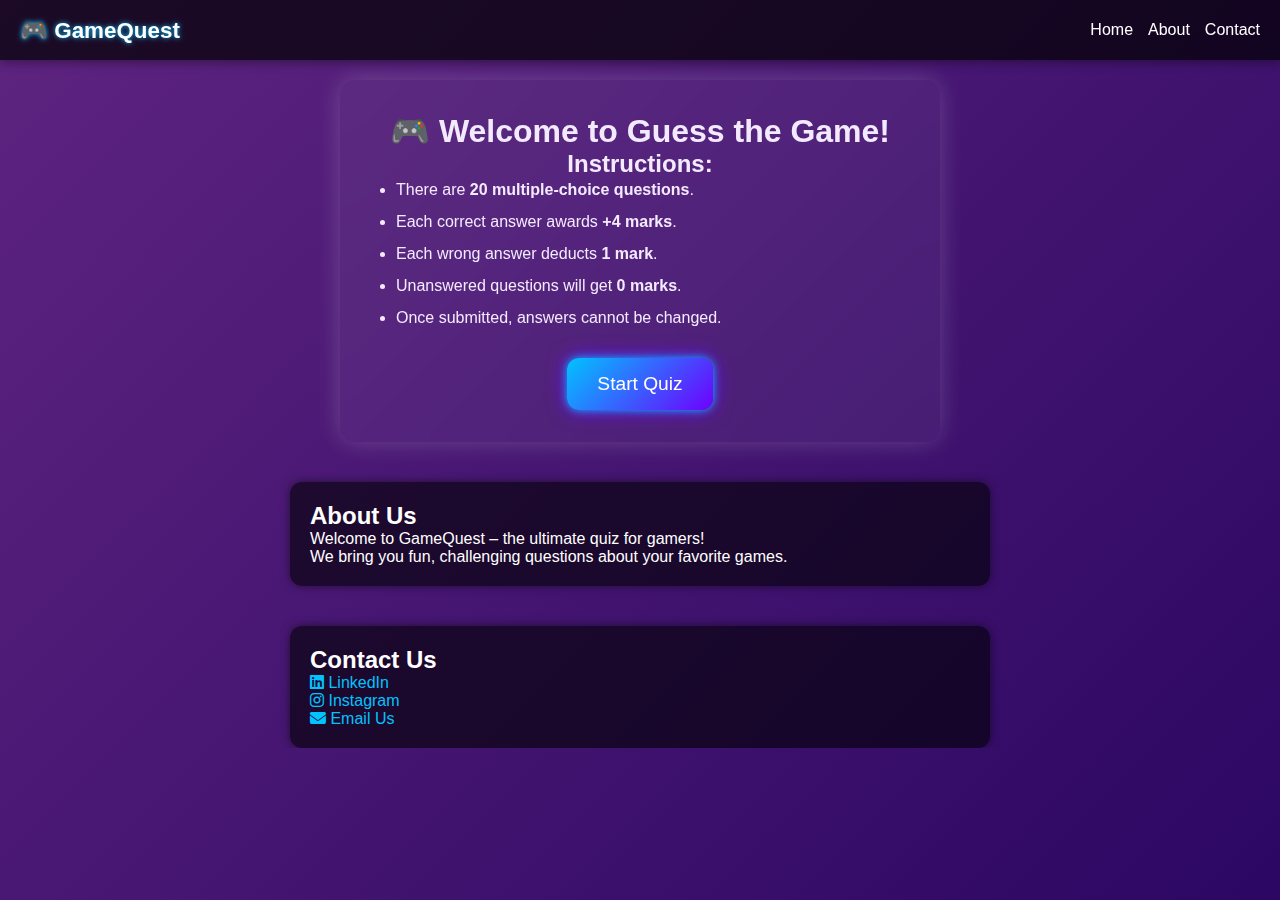
<file: index.html>
<!DOCTYPE html>
<html lang="en">
<head>
  <meta charset="UTF-8" />
  <meta name="viewport" content="width=device-width, initial-scale=1.0"/>
  <title>Guess the Game - Instructions</title>
  <link rel="stylesheet" href="style.css" />
  <link rel="stylesheet" href="https://cdnjs.cloudflare.com/ajax/libs/font-awesome/6.5.0/css/all.min.css">
  
  <script>
    function startQuiz() {
      window.location.href = "quiz.html";
    }
  </script>
</head>
<body class="fantasy-bg">
  <header class="main-header">
    <div class="site-name">🎮 GameQuest</div>
    <nav class="nav-links">
      <a href="#home">Home</a>
      <a href="#about">About</a>
      <a href="#contact">Contact</a>
    </nav>
  </header>

  <div class="instructions-container">
    <h1>🎮 Welcome to Guess the Game!</h1>
    <div class="instructions">
      <h2>Instructions:</h2>
      <ul>
        <li>There are <strong>20 multiple-choice questions</strong>.</li>
        <li>Each correct answer awards <strong>+4 marks</strong>.</li>
        <li>Each wrong answer deducts <strong>1 mark</strong>.</li>
        <li>Unanswered questions will get <strong>0 marks</strong>.</li>
        <li>Once submitted, answers cannot be changed.</li>
      </ul>
    </div>
    <button onclick="startQuiz()">Start Quiz</button>
  </div>

  <div id="about" class="info-section">
    <h2>About Us</h2>
    <p>Welcome to GameQuest – the ultimate quiz for gamers!</p>
    <p>We bring you fun, challenging questions about your favorite games.</p>
  </div>

  <div id="contact" class="info-section">
    <h2>Contact Us</h2>
    <p>
      <a href="https://www.linkedin.com/in/arpan-sourav-b07730343" target="_blank">
        <i class="fab fa-linkedin"></i> LinkedIn
      </a><br>
      <a href="https://www.instagram.com/arpan_sourav" target="_blank">
        <i class="fab fa-instagram"></i> Instagram
      </a><br>
      <a href="mailto:arpansourav1917@gmail.com">
        <i class="fas fa-envelope"></i> Email Us
      </a>
    </p>
  </div>
</body>
</html>
</file>
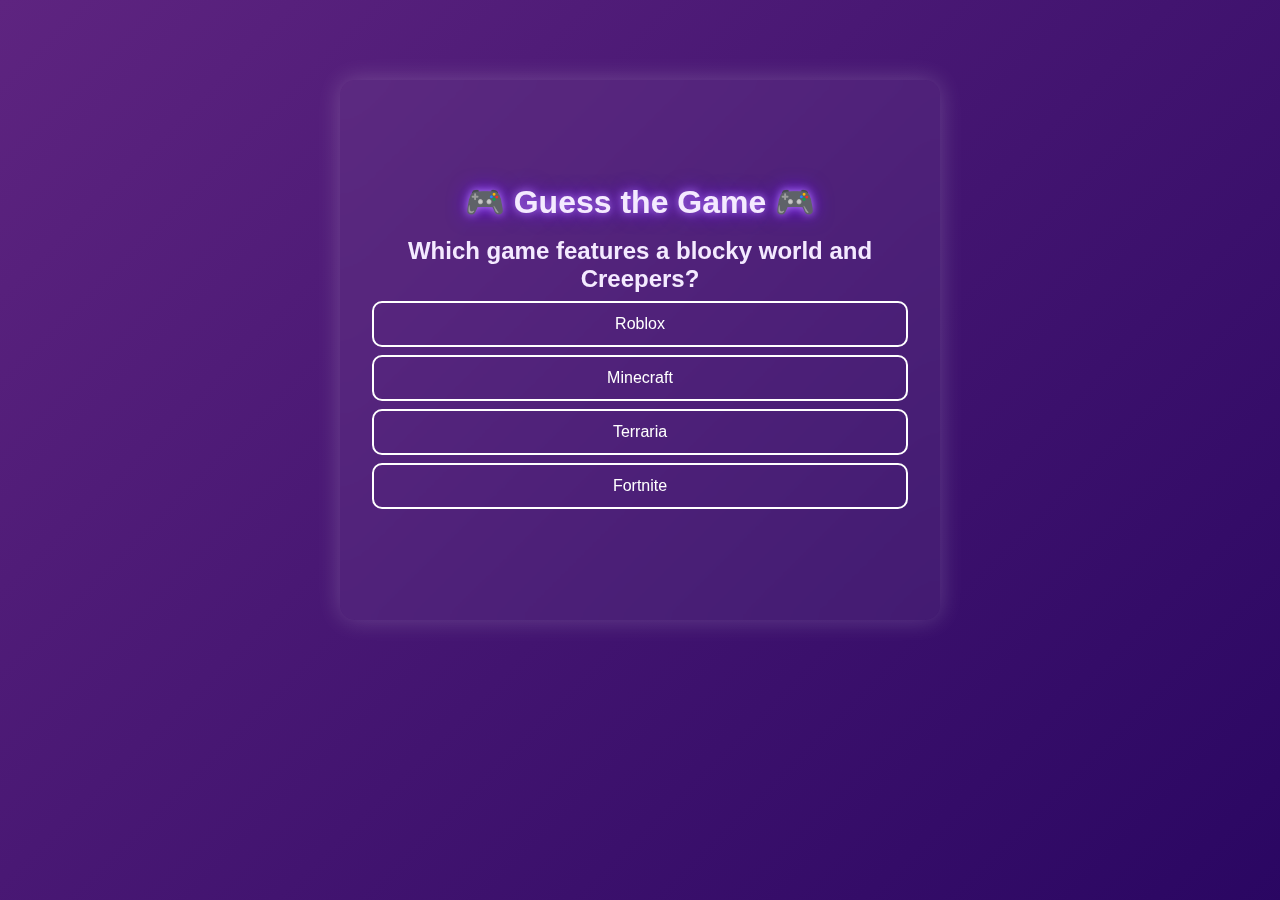
<file: quiz.html>
<!DOCTYPE html>
<html lang="en">
<head>
  <meta charset="UTF-8" />
  <meta name="viewport" content="width=device-width, initial-scale=1.0"/>
  <title>Guess the Game - Quiz</title>
  <link rel="stylesheet" href="style.css" />
  <link href="https://fonts.googleapis.com/css2?family=Cinzel+Decorative&display=swap" rel="stylesheet">
</head>
<body class="fantasy-bg">
  
  <div class="quiz-box">
    <h1 class="quiz-title">🎮 Guess the Game 🎮</h1>
    <div id="question-box">
      <h2 id="question-text">Loading question...</h2>
      <div id="options"></div>
    </div>
    <div class="navigation">
      <button id="nextBtn">Next</button>
      <button id="submitBtn" class="hidden">Submit</button>
    </div>
    <div id="result" class="hidden"></div>
  </div>
  <script src="script.js"></script>
</body>
</html>
</file>
<file: style.css>
* {
  margin: 0;
  padding: 0;
  box-sizing: border-box;
}
html, body {
  width: 100%;
  overflow-x: hidden;
}

body.fantasy-bg {
  background: linear-gradient(-45deg, #1f005c, #5b247a, #1f005c, #5e2480);
  background-size: 400% 400%;
  animation: gradientBG 15s ease infinite;
  color: #f4eaff;
  font-family: 'Orbitron', sans-serif;
  margin: 0;
  padding: 0;
}

.instructions-container, .quiz-box {
  background: rgba(255, 255, 255, 0.05);
  padding: 2rem;
  border-radius: 15px;
  max-width: 600px;
  width: 90%;
  margin: 80px auto 0 auto;
  text-align: center;
  backdrop-filter: blur(10px);
  box-shadow: 0 0 25px rgba(255, 255, 255, 0.2);
}

.instructions-container {
  font-family: 'Orbitron', sans-serif;
}

.quiz-title {
  font-size: 2rem;
  text-shadow: 0 0 10px #bb86fc, 0 0 20px #6200ee;
  margin-bottom: 1rem;
}

#options button {
  display: block;
  width: 100%;
  margin: 0.5rem 0;
  padding: 0.75rem;
  border: 2px solid #fff;
  background-color: transparent;
  color: #fff;
  font-size: 1rem;
  border-radius: 10px;
  cursor: pointer;
  transition: 0.3s ease;
}

#options button:hover {
  background-color: rgba(255, 255, 255, 0.1);
  transform: scale(1.03);
  border-color: #bb86fc;
}

.navigation button {
  margin-top: 1rem;
  margin-right: 1rem;
  padding: 0.5rem 1.2rem;
  background: linear-gradient(135deg, #bb86fc, #6200ee);
  border: none;
  border-radius: 8px;
  color: white;
  font-weight: bold;
  cursor: pointer;
  transition: 0.3s ease;
}

.navigation button:hover {
  transform: scale(1.05);
}

.instructions-container button {
  background: linear-gradient(135deg, #00c3ff, #6f00ff);
  border: none;
  padding: 15px 30px;
  color: white;
  font-size: 1.2rem;
  font-family: 'Orbitron', sans-serif;
  border-radius: 12px;
  cursor: pointer;
  transition: all 0.3s ease;
  box-shadow: 0 0 10px #00c3ff, 0 0 20px #6f00ff;
  margin-top: 20px;
}

.instructions-container button:hover {
  transform: scale(1.05);
  box-shadow: 0 0 15px #6f00ff, 0 0 25px #00c3ff;
  background: linear-gradient(135deg, #6f00ff, #00c3ff);
}

.hidden {
  display: none;
}

.info-section {
  margin: 40px auto 0 auto;
  background: rgba(0, 0, 0, 0.6);
  padding: 20px;
  border-radius: 12px;
  max-width: 700px;
  width: 90%;
  color: #fff;
  font-family: 'Orbitron', sans-serif;
  box-shadow: 0 0 10px rgba(0,0,0,0.5);
}

.info-section a {
  color: #00c3ff;
  text-decoration: none;
}

.info-section a:hover {
  text-decoration: underline;
}

.main-header {
  position: fixed;
  top: 0;
  left: 0;
  width: 100%;
  height: 60px;
  background: rgba(0, 0, 0, 0.7);
  color: #fff;
  display: flex;
  justify-content: space-between;
  align-items: center;
  padding: 0 20px;
  z-index: 1000;
  box-shadow: 0 2px 10px rgba(0,0,0,0.4);
  font-family: 'Orbitron', sans-serif;
}

.site-name {
  font-size: 1.4rem;
  font-weight: bold;
  text-shadow: 0 0 5px #00c3ff;
}

.nav-links {
  display: flex;
  align-items: center;
  justify-content: flex-end;
  flex-wrap: nowrap;
}

.nav-links a {
  margin-left: 15px;
  color: #fff;
  text-decoration: none;
  font-size: 1rem;
  transition: color 0.3s ease;
}

.nav-links a:hover {
  color: #00c3ff;
}

@media (max-width: 600px) {
  html, body {
    overflow-x: hidden;
  }

  body.fantasy-bg {
    padding: 10px;
    background-size: cover;
    background-position: center;
  }

  .main-header {
  padding: 0 15px;
  flex-direction: row;
  align-items: center;
  height: 60px;
  gap: 0;
}


  .site-name {
    font-size: 1.2rem;
  }

  .nav-links {
    justify-content: flex-start;
    flex-wrap: wrap;
    margin-right: 0;
  }

  .nav-links a {
    font-size: 0.9rem;
    margin-left: 10px;
  }

  .instructions-container,
  .quiz-box,
  .info-section {
    max-width: 100%;
    width: 100%;
    padding: 1.2rem;
    box-sizing: border-box;
    margin: 80px auto 0 auto;
  }

  .quiz-box {
    display: flex;
    flex-direction: column;
    justify-content: center;
    align-items: center;
    min-height: 60vh;
    text-align: center;
  }

  #options button {
    font-size: 1rem;
  }

  .navigation button {
    padding: 0.6rem 1.2rem;
    font-size: 1rem;
  }

  #result {
    width: 100%;
    margin-top: 30px;
  }
}

@keyframes gradientBG {
  0% { background-position: 0% 50%; }
  50% { background-position: 100% 50%; }
  100% { background-position: 0% 50%; }
}

.quiz-box {
  display: flex;
  flex-direction: column;
  align-items: center;
  justify-content: center;
  margin: 80px auto;
  text-align: center;
  width: 90%;
  max-width: 600px;
  background: rgba(255, 255, 255, 0.05);
  padding: 2rem;
  border-radius: 15px;
  box-shadow: 0 0 25px rgba(255, 255, 255, 0.2);
  backdrop-filter: blur(10px);
  min-height: 60vh;
}

#result {
  margin-top: 30px;
  width: 100%;
}
.instructions ul {
  text-align: left;
  padding-left: 1.5rem;
  list-style-position: outside;
}

.instructions li {
  margin-bottom: 0.5rem;
  line-height: 1.5;
}
</file>
